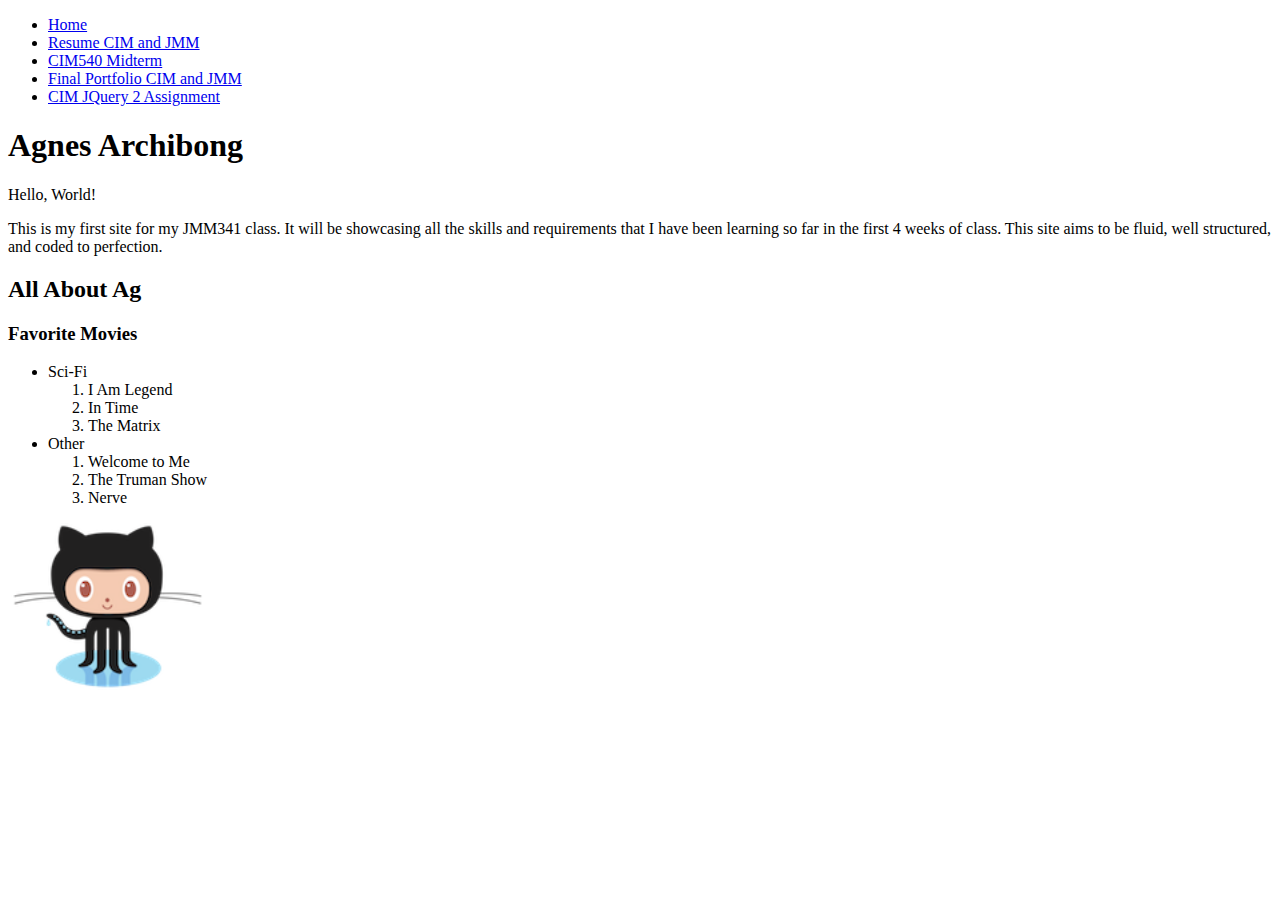
<file: index.html>
<!DOCTYPE html>
<html lang="en">
  <head>
    <meta charset="utf-8"/>
    <title>My Website For JMM341</title>
</head>
<body>
  <header>
    <nav>
      <ul>
        <li><a href="index.html">Home</a></li>
        <li><a href="resume.html">Resume CIM and JMM</a></li>
        <li><a href="wires.html">CIM540 Midterm</a></li>
        <li><a href="PlanetAg/site/index.html">Final Portfolio CIM and JMM</a></li>
        <li><a href="week12/site/vacation.html">CIM JQuery 2 Assignment</a></li>
      </ul>
    </nav>
   </header>
  <h1>Agnes Archibong</h1>
  <p>Hello, World!</p>
  <p>This is my first site for my JMM341 class. It will be showcasing all the skills and requirements that I have been learning so far in the first 4 weeks of class. This site aims to be fluid, well structured, and coded to perfection.</p>

  <h2>All About Ag</h2>
    <h3>Favorite Movies</h3>
    <ul>
        <li>Sci-Fi</li>
          <ol>
             <li>I Am Legend</li>
             <li>In Time</li>
             <li>The Matrix</li>
          </ol>
        <li>Other</li>
          <ol>
             <li>Welcome to Me</li>
             <li>The Truman Show</li>
             <li>Nerve</li>
          </ol>
        </ul>
    </ul>

<img src="images/octocat.png" width="200" alt="A cute illustration of a cat with a hat."/>
</body>

</html>
</file>
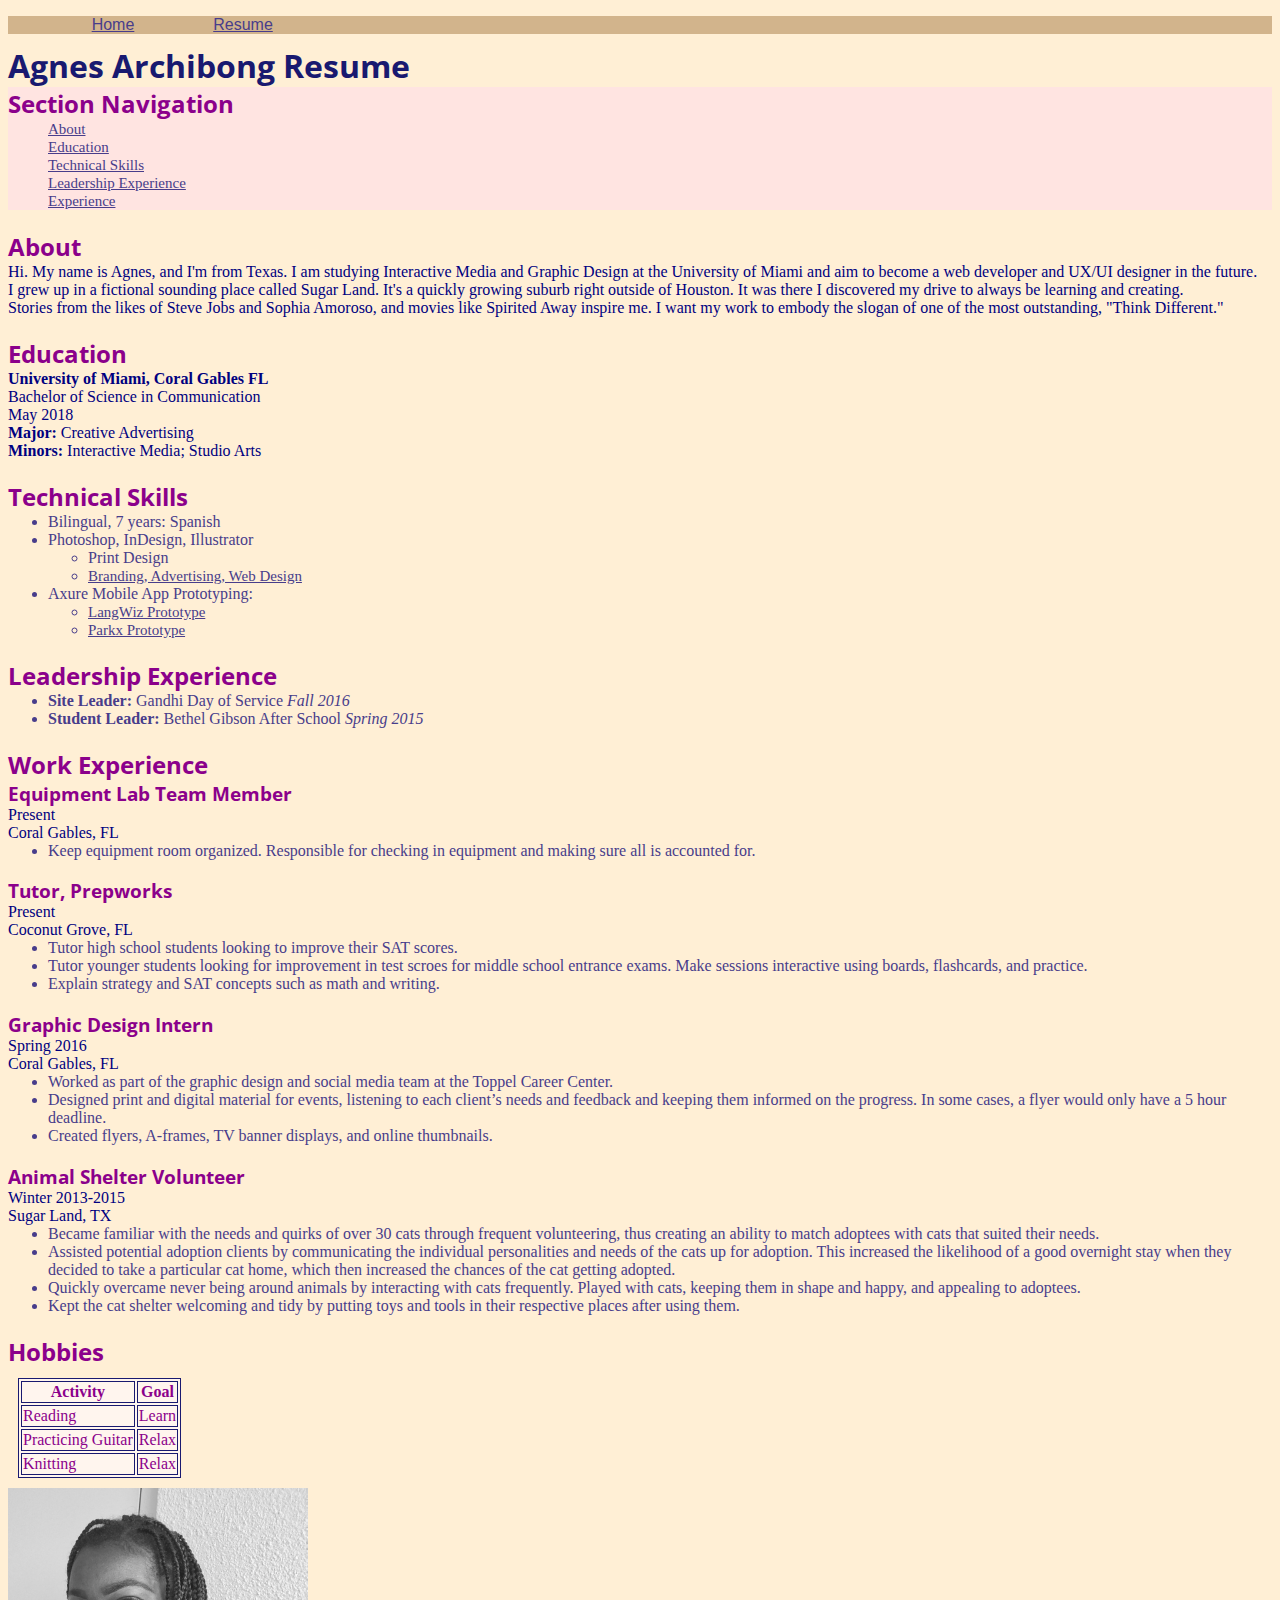
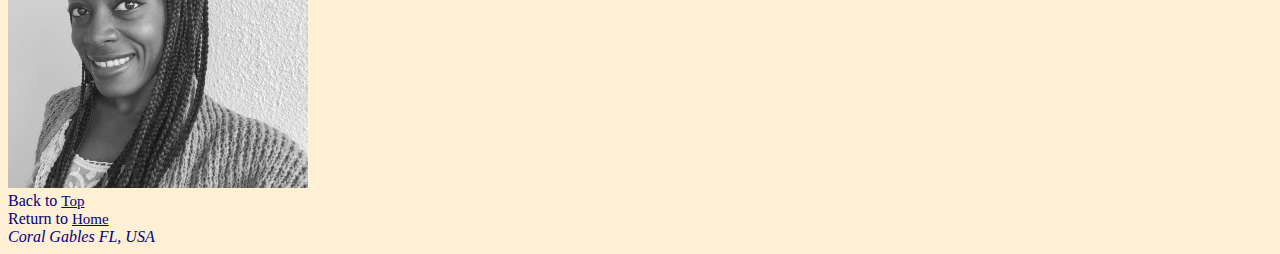
<file: resume.html>
<!DOCTYPE html>
<html lang="en">
  <head>
    <meta charset="UTF-8"/>
      <title>Agnes Archibong Resume</title>
    <meta name="author" content="Agnes"/>
    <meta name="keywords" content="basic website"/>
    <link rel="stylesheet" type="text/css" href="resume.css">
  </head>

  <body id="top">
    <header>
      <!-- external navigation -->
      <nav id="mainnav">
        <ul>
          <li><a href="index.html">Home</a></li>
          <li><a href="resume.html">Resume</a></li>
        </ul>
      </nav>

      <section>
        <h1>Agnes Archibong Resume</h1>
        <!-- internal navigation -->
        <nav id="intnav"><h2 id="section">Section Navigation</h2>
          <ul>
            <li><a href="#about">About</a></li>
            <li><a href="#edu">Education</a></li>
            <li><a href="#skl">Technical Skills</a></li>
            <li><a href="#lexp">Leadership Experience</a></li>
            <li><a href="#wexp">Experience</a></li>
          </ul>
        </nav>
      </section>
    </header>

    <main>
      <section id="about">
        <h2>About</h2>
          <!-- About me paragraphs subject to change -->
          <p>Hi. My name is Agnes, and I'm from Texas. I am studying Interactive Media and Graphic Design at the University of Miami and aim to become a web developer and UX/UI designer in the future.</p>
          <p>I grew up in a fictional sounding place called Sugar Land. It's a quickly growing suburb right outside of Houston. It was there I discovered my drive to always be learning and creating. </p>
          <p>Stories from the likes of Steve Jobs and Sophia Amoroso, and movies like Spirited Away inspire me. I want my work to embody the slogan of one of the most outstanding, "Think Different."</p>
      </section>

      <section id="edu">
        <h2>Education</h2>
          <p><strong>University of Miami, Coral Gables FL</strong></p>
          <p id="degree">Bachelor of Science in Communication</p>
          <p id="yr">May 2018</p>
          <p><strong>Major:</strong> Creative Advertising </p>
          <p><strong>Minors:</strong> Interactive Media; Studio Arts </p>
      </section>

      <section id="skl">
        <h2>Technical Skills</h2>
          <ul>
       	  <li>Bilingual, 7 years: Spanish</li>
       	  <li>Photoshop, InDesign, Illustrator
            <ul>
              <li>Print Design<a href="http://agnesarchibong.crevado.com"></a></li>
              <li><a href="http://behance.com/agnesa">Branding, Advertising, Web Design</a></li>
            </ul>
          </li>
          <li>Axure Mobile App Prototyping:
            <ul>
              <li><a href="http://4ithhk.axshare.com/#p=home">LangWiz Prototype</a></li>
              <li><a href="http://tawhg8.axshare.com/#c=2">Parkx Prototype</a></li>
            </ul>
          </li>
          </ul>
      </section>

      <section id="lexp">
        <h2>Leadership Experience</h2>
        <ul>
     	    <li><strong>Site Leader:</strong> Gandhi Day of Service <em>Fall 2016</em></li>
          <li><strong>Student Leader:</strong> Bethel Gibson After School <em>Spring 2015</em></li>
        </ul>
      </section>

      <section id="wexp">
        <h2 id="workx">Work Experience</h2>
        <article>
          <h3 id="eltm">Equipment Lab Team Member</h3>
            <p>Present</p>
            <p>Coral Gables, FL </p>
          <ul>
            <li>Keep equipment room organized. Responsible for checking in equipment and making sure all is accounted for. </li>
          </ul>
        </article>

        <article>
          <h3>Tutor, Prepworks</h3>
            <p>Present</p>
            <p>Coconut Grove, FL</p>
          <ul>
           	<li>Tutor high school students looking to improve their SAT scores.</li>
            <li>Tutor younger students looking for improvement in test scroes for middle school entrance exams. Make sessions interactive using boards, flashcards, and practice. </li>
           	<li>Explain strategy and SAT concepts such as math and writing.</li>
          </ul>
        </article>

        <article>
          <h3>Graphic Design Intern</h3>
            <p>Spring 2016 </p>
            <p>Coral Gables, FL </p>
          <ul>
           	<li>Worked as part of the graphic design and social media team at the Toppel Career Center.</li>
           	<li>Designed print and digital material for events, listening to each client’s needs and feedback and keeping them informed on the progress. In some cases, a flyer would only have a 5 hour deadline.</li>
           	<li>Created flyers, A-frames, TV banner displays, and online thumbnails.</li>
          </ul>
        </article>

        <article>
          <h3>Animal Shelter Volunteer</h3>
            <p>Winter 2013-2015 </p>
            <p>Sugar Land, TX </p>
          <ul>
           	<li>Became familiar with the needs and quirks of over 30 cats through frequent volunteering, thus creating an ability to match adoptees with cats that suited their needs.</li>
           	<li>Assisted potential adoption clients by communicating the individual personalities and needs of the cats up for adoption. This increased the likelihood of a good overnight stay when they decided to take a particular cat home, which then increased the chances of the cat getting adopted.</li>
           	<li>Quickly overcame never being around animals by interacting with cats frequently. Played with cats, keeping them in shape and happy, and appealing to adoptees.</li>
           	<li>Kept the cat shelter welcoming and tidy by putting toys and tools in their respective places after using them.</li>
          </ul>
        </article>
      </section>

      <section>
        <h2>Hobbies</h2>
        <table>
          <tr>
            <th>Activity</th>
            <th>Goal</th>
          </tr>
          <tr>
            <td>Reading</td>
            <td>Learn</td>
          </tr>
          <tr>
            <td>Practicing Guitar</td>
            <td>Relax</td>
          </tr>
          <tr>
            <td>Knitting</td>
            <td>Relax</td>
          </tr>
        </table>
      </section>
      <section>
        <img src="images/profpic.jpg" alt="Black and white photo of Agnes" width="300"/>
      </section>
    </main>

    <footer>
      <p>Back to <a href="#top">Top</a></p>
      <p>Return to <a href="index.html">Home</a></p>
      <address>
        <p>Coral Gables FL, USA </p>
      </address>
    </footer>
  </body>
</html>
</file>
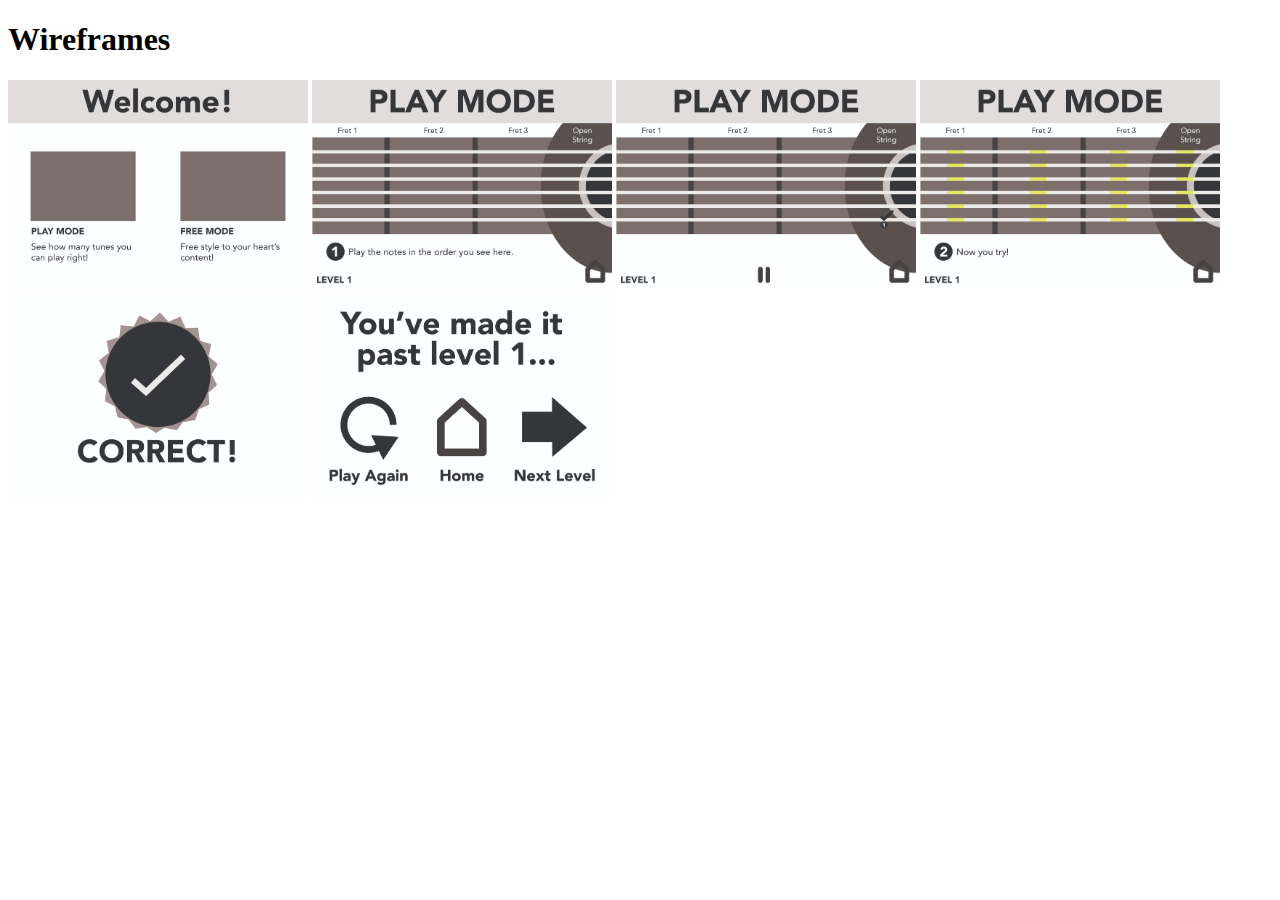
<file: wires.html>
<!DOCTYPE html>
<html>
<head>
  <title>Wireframes Link</title>
</head>
<body>
  <h1>Wireframes</h1>
  <img src="AirGWireframes/AirG_Welcome .jpg" width="300"/>
  <img src="AirGWireframes/AirG_Play Mode.jpg" width="300"/>
  <img src="AirGWireframes/AirG_Play Mode 2.jpg" width="300"/>
  <img src="AirGWireframes/AirG_Play Mode 8-You Try.jpg" width="300"/>
  <img src="AirGWireframes/AirG_Correct.jpg" width="300"/>
  <img src="AirGWireframes/AirG_Youve Made It.jpg" width="300"/>
</body>
</html>
</file>
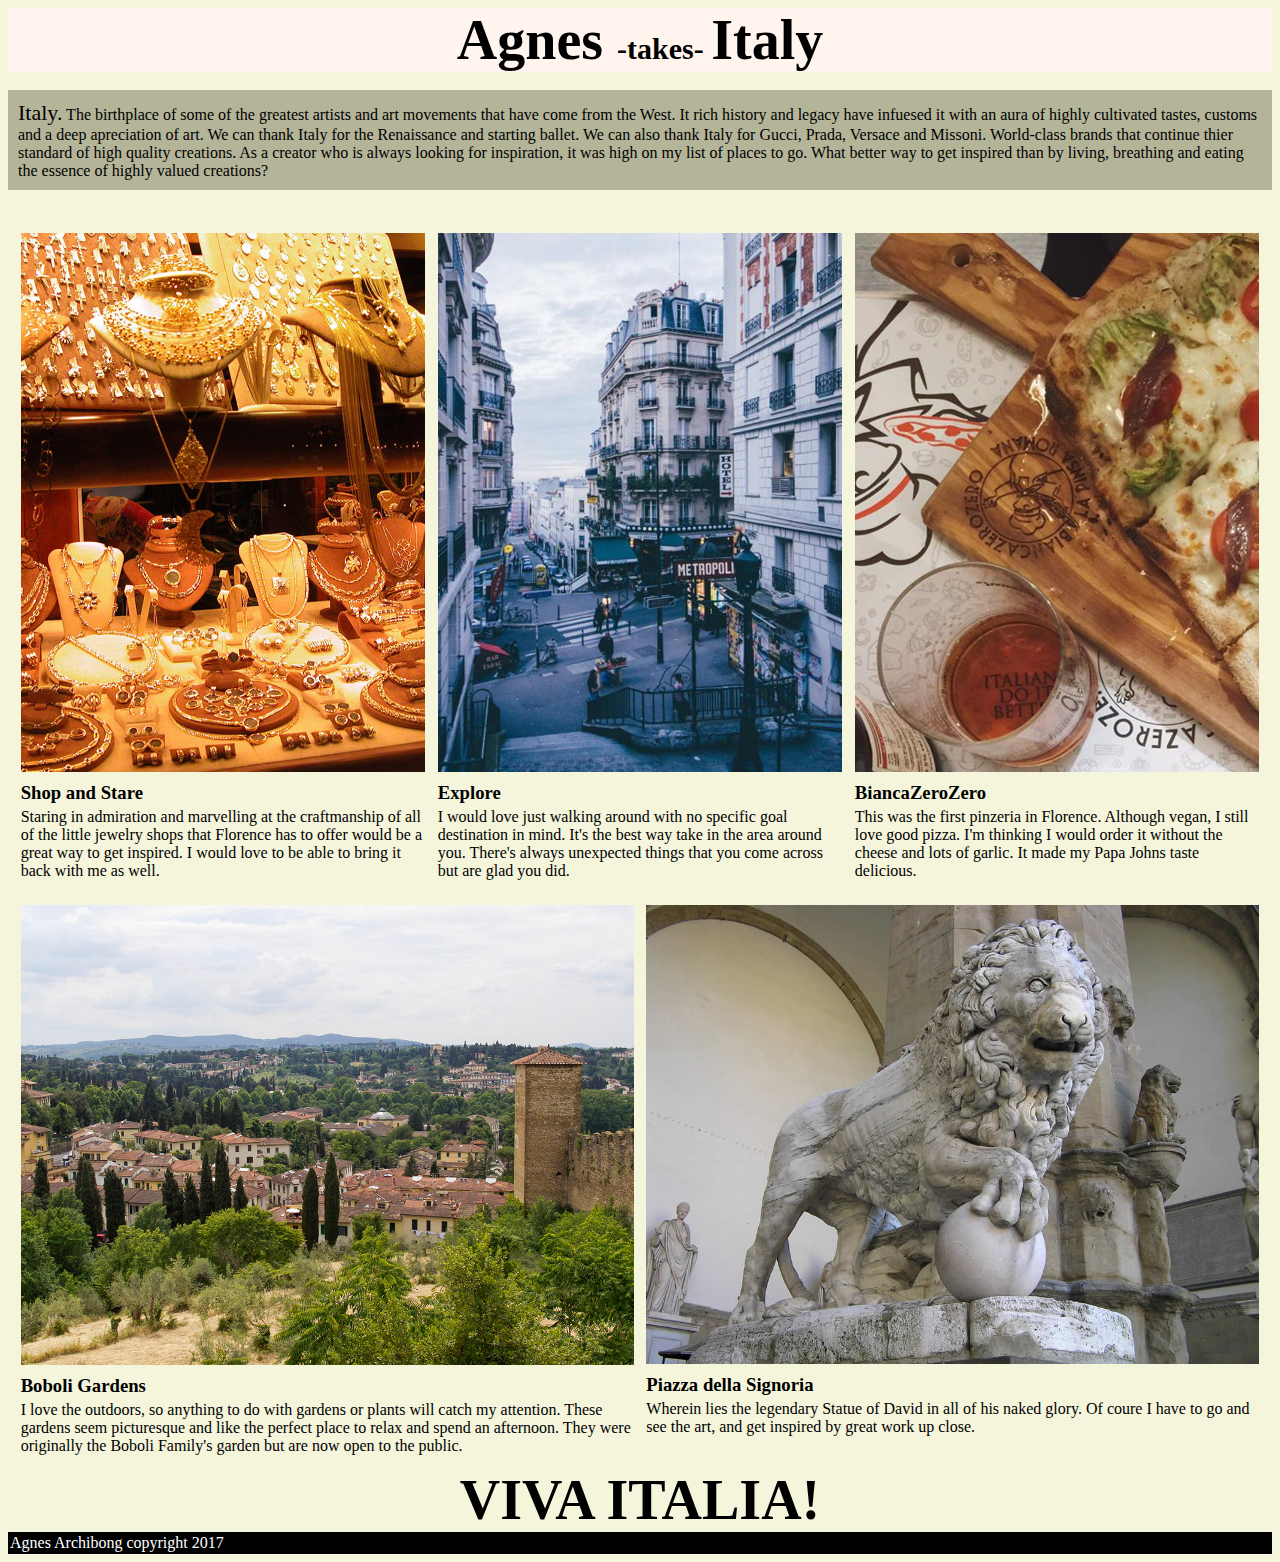
<file: week12/site/vacation.html>
<!DOCTYPE html>
<html lang="en">
<head>
  <meta charset="UTF=8">
  <title>Agnes Takes Italy</title>
  <link href="../dist/css/lightbox.css" rel="stylesheet">
  <style>
    body{
      background-color: beige;
    }
    main{
      margin: 0 auto; /*centers div content */
    }
    header{
      text-align: center;
      background-color: seashell;
    }
    h1{
      display: inline;
      font-size:56px;
      font-family: sans-serif;
    }
    h2{
      font-family: Aller; sans-serif;
      font-size: 35px;
    }
      .ag{
        font-family: Mayton; Hello Script; Chapaza; Bodoni; }
      #ta{
        font-family: Aller; Helvetica;
        font-size: 30px;}
        #intro{
                background-color: rgba(30, 30, 0, 0.3);
                padding: 10px;
                margin-top: 18px;
                margin-bottom: 30px;
        }
    p{
      display: inline; /* Needed to make Italy be on one line */
      font-family: Filosofia; Gabriola; serif; }

    #ill{
      font-size: 22px;
      font-family: Aller;
    }
    .columnhead
    {
      margin-top: 6px;
      margin-bottom: 4px;
    }
    .
    #cols{ /*container for 3 columns */
      width:100%;
      min-height: 768px;
      background-color: rgba(0,0,0,0.0);}
    .col{
      width:32%;
      height: auto;
      /*background-color: lightpink;*/
      float: left;
      background-size: contain;
      padding: 1%
    }
      #col1{
        /*background-image: url('img/picslong3.jpg');
        background-size: contain;
        border: 1px solid gray;*/
      }
      #col2, #col1, #colsB-1{
        padding-right: 0; /* gets rid of double padding in column photos */
      }
      #col3{
        /*margin-top: 100px;*/

        }
    #colsB{ /* container for 2 columns */
      clear: left; /* clears the 2column out from sliding up into 3 column*/
      margin-top: 30px;
      width:100%;
      max-height: 1068px;
      background-color: rgba(0,0,0,0.0);
      margin-bottom: 30px;
      }
    .colB{
      width:48.5%;
      max-width: 690px;
      /*max-width: 557px;*/
      /*background-color: lightyellow;*/
      float: left;
      padding: 1%;
      }
    #colsB-2{
  }
  #viva{
    margin-top: 40px;
    text-align: center;
    clear: left; /* clears the phrase so that its below the caption */
  }
  footer{
    background-color: black;
    color: white;
    padding: 2px;
  }
  img{
    width: 100%; /* this will contain the image within the column containers */
  }

  </style>
</head>
<body>
  <main>
  <header>
    <h1 class="ag">Agnes </h1><h1 id="ta"> -takes- </h1><h1 class="ag"> Italy</h1>
  </header>
    <section id="intro">
      <p id="ill">Italy.</p><p> The birthplace of some of the greatest artists and art movements that have come from the West. It rich history and legacy have infuesed it with an aura of highly cultivated tastes, customs and a deep apreciation of art. We can thank Italy for the Renaissance and starting ballet. We can also thank Italy for Gucci, Prada, Versace and Missoni. World-class brands that continue thier standard of high quality creations. As a creator who is always looking for inspiration, it was high on my list of places to go. What better way to get inspired than by living, breathing and eating the essence of highly valued creations? </p>
    </section>
    <section id="cols" class="gallery">
      <article id="col1" class="col">
         <a href="img/picslong3.jpg" data-lightbox="picslong3" data-title="The front of a jewelry shop in Florence"><img class="example-image" src="img/picslong3.jpg" alt="photo of jewelry shops in florence."/></a>
         <!-- Photo by at Wikipedia -->
         <h3 class="columnhead">Shop and Stare</h3>
         <p>Staring in admiration and marvelling at the craftmanship of all of the little jewelry shops that Florence has to offer would be a great way to get inspired. I would love to be able to bring it back with me as well. </p>
      </article>

      <article id="col2" class="col">
        <a href="img/picslong1.jpg" data-lightbox="picslong1"><img src="img/picslong1.jpg" alt="photo of street view in Florence" width="256"/></a>
        <h3 class="columnhead">Explore</h3>
        <p>I would love just walking around with no specific goal destination in mind. It's the best way take in the area around you. There's always unexpected things that you come across but are glad you did.</p>
      </article>

      <article id="col3" class="col">
        <a href="img/picslong2.jpg" data-lightbox="picslong2"><img src="img/picslong2.jpg" alt="photo of antique roman style pizza" width="256"/></a>
        <h3 class="columnhead">BiancaZeroZero</h3>
        <p>This was the first pinzeria in Florence. Although vegan, I still love good pizza. I'm thinking I would order it without the cheese and lots of garlic. It made my Papa Johns taste delicious.
      </article>
    </section>

    <section id="colsB">
      <article id="colsB-1" class="colB">
        <div id="gallery">
        <a href="img/picsshort5.jpg" data-lightbox="picsshort5"><img src="img/picsshort5.jpg" alt="landscape shot of boboli gardens in Florence Italy"/></a>
        <h3 class="columnhead">Boboli Gardens</h3>
        <p>I love the outdoors, so anything to do with gardens or plants will catch my attention. These gardens seem picturesque and like the perfect place to relax and spend an afternoon. They were originally the Boboli Family's garden but are now open to the public.</p>
      </article>

      <article id="colsB-2" class="colB">
        <a href="img/picsshort4.jpg" data-lightbox="picsshort4"><img src="img/picsshort4.jpg" alt="photo of lion statue in Piazza della Signoria"/></a>
        <h3 class="columnhead">Piazza della Signoria</h3>
        <p>Wherein lies the legendary Statue of David in all of his naked glory. Of coure I have to go and see the art, and get inspired by great work up close.</p>
      </article>
      </div>
    </section>

    <section id="viva">
      <h1 class="ag">VIVA ITALIA!</h1>
    </section>
    <footer>
      <p>Agnes Archibong copyright 2017</p>
    </footer>
    <script src="../dist/js/lightbox-plus-jquery.js"></script>
    <!-- <script src="dist/js/lightbox-plus-jquery.js"></script> -->

  </main>
  </body>
</html>
</file>
<file: resume.css>
@import url("https://fonts.googleapis.com/css?family=Open+Sans");
body {
    background-color: papayawhip;
    color: plum;
}
#intnav {
  background-color: mistyrose;
  list-style:none;
}
#mainnav {
  background-color: tan; /*only shows when height is declared*/
  list-style: none; /* removes bullets */ /*but what about underlines*/
  height: 18px;
  margin: 0;
  padding: 0;
}
#mainnav li a{
  float: left; /*makes bar horizontal */
  width: 130px;
  text-align: center; /* centers links */
  font-family: sans-serif;
  font-size: 16px;
}
#mainnav li a:hover{
  background-color: khaki;
}
ul {
  margin-top: 0;
}
nav ul li { /*styles both extnav and intnav */
  list-style: none;  /*For some reason you have to leave off <ul></ul> tags to work*/
}
ul li { /* styles ul li of the work experience lists, not nav */
  color:darkslateblue;
}
h1, h2, h3 {
  clear: both; /* in order for "Agnes Archibong Resume" to not ride up on mainnav*/
  font-family: Open Sans;
  margin-bottom: 0;
}
h1 {
  margin-top: 10px; /* "Agnes A Resume is now spaced from mainnav */"
  font-size: 30px;
  color:midnightblue;
}
h2 {
  color: darkmagenta;
}
#section {
  margin-top: 0;
}
#workx{
  margin-bottom: 0;
}
#eltm{
  margin-top: 0;
}
h3 {
  color:darkmagenta;
}
p {
  color:navy;
  margin-top: 0;
  margin: 0;
}
a {
  color:inherit; /*gets color from ul li */
  font-size:15px;
  font-family:
}
a:hover {
  color:dodgerblue;
  font-weight:800;
}

table, td, th {
  border: 1px solid midnightblue;
  margin: 10px;
  background-color: seashell;
  color: darkmagenta;
}

#edu{
}
#footr {
  background-color: tan;
}
</file>
